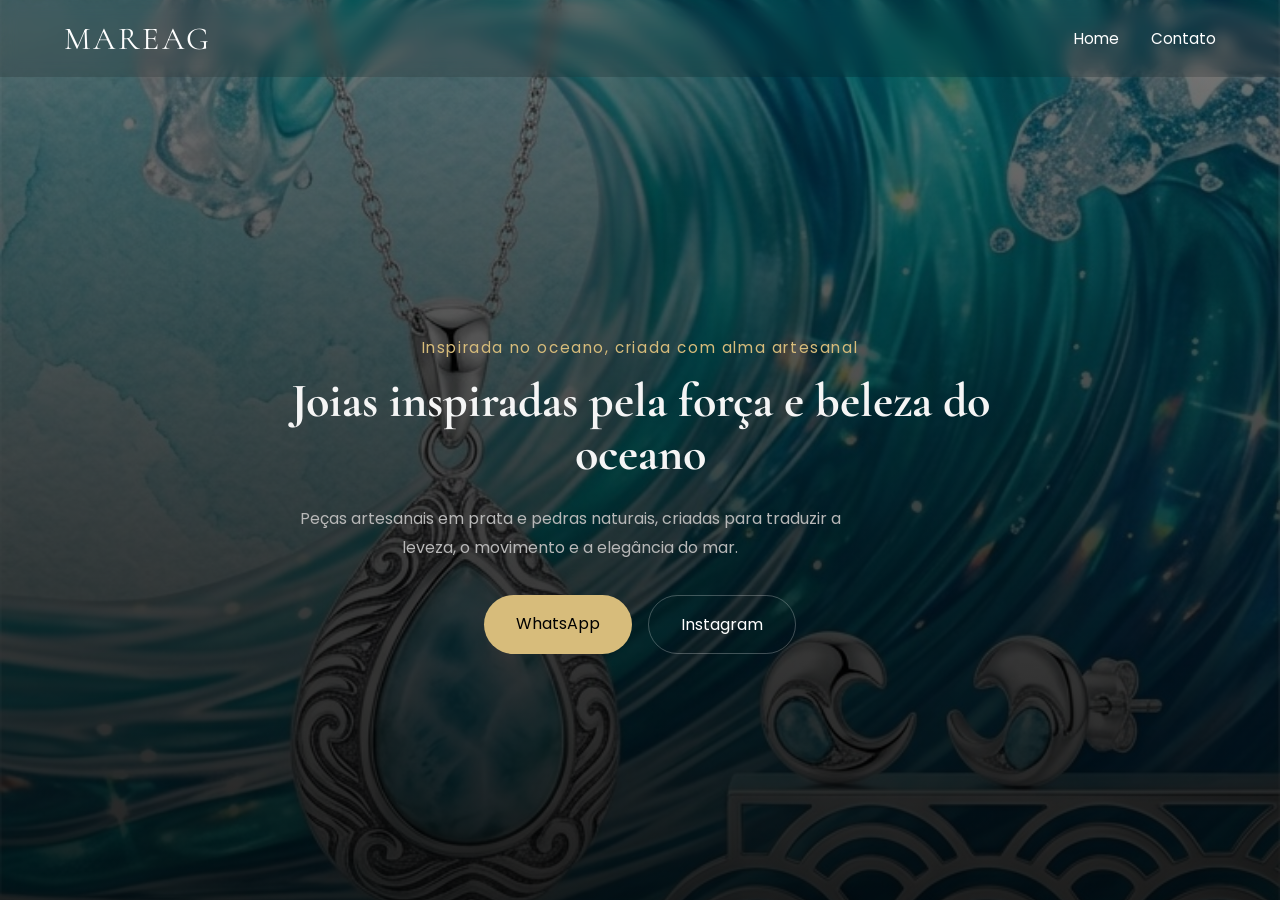
<file: index.html>
<!doctype html>
<html lang="pt-BR">
  <head>
    <!-- =========================================================
    MAREAG V2
    Estrutura semântica + mobile first + preparada para expansão
    ========================================================== -->

    <meta charset="UTF-8" />

    <meta name="viewport" content="width=device-width, initial-scale=1.0" />

    <title>Mareag | Semijoias Artesanais Inspiradas no Oceano</title>

    <meta
      name="description"
      content="Semijoias artesanais inspiradas no mar, em Maresias e na beleza natural das pedras."
    />

    <!-- =========================================================
    FONTES
    ========================================================== -->

    <!-- Títulos elegantes -->
    <link rel="preconnect" href="https://fonts.googleapis.com" />

    <link
      href="https://fonts.googleapis.com/css2?family=Cormorant+Garamond:wght@400;500;600;700&display=swap"
      rel="stylesheet"
    />

    <!-- Textos -->
    <link
      href="https://fonts.googleapis.com/css2?family=Poppins:wght@300;400;500;600&display=swap"
      rel="stylesheet"
    />

    <!-- CSS -->
    <link rel="stylesheet" href="assets/css/style.css" />
  </head>

  <body>
    <!-- =========================================================
    HEADER / MENU
    ========================================================== -->

    <header class="header">
      <div class="container nav-container">
        <!-- LOGO -->
        <a href="#" class="logo"> MAREAG </a>

        <!-- MENU DESKTOP -->
        <nav class="nav-desktop">
          <a href="#home">Home</a>
          <!--
                <a href="#colecoes">Coleções</a>

                <a href="#atelier">Atelier</a>

                <a href="#experiencia">Experiência</a>

                <a href="#galeria">Galeria</a>
                
                <a href="#contato">Contato</a>
                -->
          <a href="contato.html">Contato</a>
        </nav>

        <!-- BOTÃO MENU MOBILE -->
        <button class="menu-toggle" id="menuToggle" aria-label="Abrir Menu">
          ☰
        </button>
      </div>

      <!-- MENU MOBILE -->
      <nav class="mobile-menu" id="mobileMenu">
        <a href="#home">Home</a>
        <!--
            <a href="#colecoes">Coleções</a>

            <a href="#atelier">Atelier</a>

            <a href="#experiencia">Experiência</a>

            <a href="#galeria">Galeria</a>
        
            <a href="#contato">Contato</a>
            -->
        <a href="contato.html">Contato</a>
      </nav>
    </header>

    <!-- =========================================================
    MAIN
    ========================================================== -->

    <main>
      <!-- =====================================================
        HERO
        ====================================================== -->

      <section class="hero" id="home">
        <!--
            SUGESTÃO IMAGEM HERO:

            MOBILE:
            1080x1920
            vertical
            praia + fim de tarde + lifestyle

            DESKTOP:
            1920x1080

            TV:
            2560x1440 ou 4K leve

            FORMATOS:
            WEBP ou AVIF
            -->

        <div class="hero-overlay"></div>

        <div class="hero-content container">
          <p class="hero-subtitle">
            Inspirada no oceano, criada com alma artesanal
          </p>

          <h1>Joias inspiradas pela força e beleza do oceano</h1>

          <p class="hero-description">
            Peças artesanais em prata e pedras naturais, criadas para traduzir a
            leveza, o movimento e a elegância do mar.
          </p>

          <div class="hero-buttons">
            <a
              href="https://wa.me/5511993221090"
              target="_blank"
              class="btn btn-primary"
            >
              WhatsApp
            </a>

            <a
              href="https://instagram.com/_mareag"
              target="_blank"
              rel="noopener noreferrer"
              class="btn btn-secondary"
            >
              Instagram
            </a>
          </div>
        </div>
      </section>
    </main>

    <!-- =========================================================
    FOOTER
    ========================================================== -->
    <!--
    <footer class="footer" id="contato">

        <div class="container">

            <h2>MAREAG</h2>

            <p>
                Inspirada no oceano. Criada artesanalmente.
            </p>

            <div class="footer-buttons">

                <a
                    href="https://wa.me/5511993221090"
                    target="_blank"
                >
                    WhatsApp
                </a>

                <a
                    href="https://instagram.com/_mareag"
                    target="_blank"
                >
                    Instagram
                </a>

            </div>

            <small>
                Mareag © 2026
            </small>

        </div>

        
    </footer>
-->
    <!-- JS -->
    <script src="assets/js/script.js"></script>
  </body>
</html>
</file>
<file: assets/css/style.css>
/* =========================================================
RESET
========================================================= */

*{
    margin:0;
    padding:0;
    box-sizing:border-box;
}

/* =========================================================
VARIÁVEIS
========================================================= */

:root{

    --bg-dark:#0f1115;

    --bg-soft:#171a20;

    --text:#f5f5f5;

    --text-soft:#b8b8b8;

    --gold:#d7bc7b;

    --overlay:rgba(0,0,0,0.45);

    --transition:0.35s ease;

    --max-width:1280px;
}

/* =========================================================
BODY
========================================================= */

body{

    font-family:'Poppins',sans-serif;

    background:var(--bg-dark);

    color:var(--text);

    overflow-x:hidden;
}

/* =========================================================
CONTAINER
========================================================= */

.container{

    width:90%;

    max-width:var(--max-width);

    margin:auto;
}

/* =========================================================
HEADER
========================================================= */

.header{

    position:fixed;

    width:100%;

    top:0;

    left:0;

    z-index:999;

    padding:1.2rem 0;

    backdrop-filter:blur(8px);

    background:rgba(0,0,0,0.15);
}

.nav-container{

    display:flex;

    align-items:center;

    justify-content:space-between;
}

.logo{

    font-family:'Cormorant Garamond',serif;

    font-size:2rem;

    text-decoration:none;

    color:white;

    letter-spacing:0.15rem;
}

/* =========================================================
MENU DESKTOP
========================================================= */

.nav-desktop{

    display:none;

    gap:2rem;
}

.nav-desktop a{

    text-decoration:none;

    color:white;

    font-size:0.95rem;

    transition:var(--transition);
}

.nav-desktop a:hover{

    color:var(--gold);
}

/* =========================================================
MENU MOBILE
========================================================= */

.menu-toggle{

    background:none;

    border:none;

    color:white;

    font-size:2rem;

    cursor:pointer;
}

.mobile-menu{

    display:none;

    flex-direction:column;

    /*padding:1rem 2rem 2rem 2rem;*/
    padding:0 2rem 2rem;
    /*margin-top:78px;*/
    top:78px;
    position:fixed;
    left:0;
    width:100%;
    z-index:998;

    text-align:center;

    background:
    linear-gradient(
        180deg,
        rgba(4,32,38,.98),
        rgba(8,18,22,.98)
    );


}

.mobile-menu.active{

    display:flex;
}

.mobile-menu a{

    color:white;

    text-decoration:none;

    padding:1rem 0;

    border-bottom:1px solid rgba(255,255,255,0.08);
}

/* =========================================================
HERO
========================================================= */

.hero{

    position:relative;

    /*min-height:100vh;*/
    height:100vh;
    padding-top:90px;

    display:flex;

    align-items:center;

    background:
    linear-gradient(
        rgba(0,0,0,0.35),
        rgba(0,0,0,0.65)
    ),
    url('/assets/img/hero-mobile.jpg');

    background-size:cover;

    /*background-position:center center;*/
    background-position:left center;

    background-repeat:no-repeat;
}
/*
SUGESTÕES HERO:

MOBILE:
hero-mobile.webp

DESKTOP:
hero-desktop.webp

TV:
hero-tv.webp
*/

.hero-overlay{

    position:absolute;

    inset:0;

    background:
    linear-gradient(
        rgba(0,0,0,0.35),
        rgba(0,0,0,0.70)
    );
}

.hero-content{

    max-width:700px;
    margin:0 auto;
    text-align:center;
    position:relative;

    z-index:2;
}

.hero-subtitle{

    color:var(--gold);

    margin-bottom:1rem;

    font-size:0.95rem;

    letter-spacing:0.1rem;
}

.hero h1{

    font-family:'Cormorant Garamond',serif;

    font-size:3rem;

    line-height:1.1;

    margin-bottom:1.5rem;
}

.hero-description{

    max-width:35rem;

    line-height:1.8;

    color:var(--text-soft);

    margin-bottom:2rem;
}

/* =========================================================
BOTÕES
========================================================= */

.hero-buttons{

    display:flex;

    flex-wrap:wrap;

    gap:1rem;

    justify-content:center;
}

.btn{

    padding:1rem 2rem;

    border-radius:999px;

    text-decoration:none;

    transition:var(--transition);
}

.btn-primary{

    background:var(--gold);

    color:black;
}

.btn-secondary{

    border:1px solid rgba(255,255,255,0.25);

    color:white;
}

.btn:hover{

    transform:translateY(-3px);
}

/* =========================================================
SECTIONS
========================================================= */

.section{

    padding:6rem 0;
}

.section-title{

    text-align:center;

    margin-bottom:4rem;
}

.section-title span{

    color:var(--gold);

    text-transform:uppercase;

    letter-spacing:0.1rem;
}

.section-title h2{

    font-family:'Cormorant Garamond',serif;

    font-size:2.8rem;

    margin-top:1rem;
}

/* =========================================================
COLEÇÕES
========================================================= */

.collection-grid{

    display:grid;

    gap:2rem;
}

.collection-card{

    background:var(--bg-soft);

    border-radius:1.5rem;

    overflow:hidden;

    transition:var(--transition);
}

.collection-card:hover{

    transform:translateY(-5px);
}

.collection-card img{

    width:100%;

    height:22rem;

    object-fit:cover;
}

.card-content{

    padding:2rem;
}

.card-content h3{

    margin-bottom:1rem;
}

.card-content a{

    color:var(--gold);

    text-decoration:none;
}

/* =========================================================
ATELIER
========================================================= */

.atelier-grid{

    display:grid;

    gap:3rem;

    align-items:center;
}

.atelier-image img{

    width:100%;

    border-radius:2rem;
}

.atelier-text span{

    color:var(--gold);
}

.atelier-text h2{

    font-family:'Cormorant Garamond',serif;

    font-size:2.5rem;

    margin:1rem 0;
}

.atelier-text p{

    color:var(--text-soft);

    line-height:1.9;
}

/* =========================================================
EXPERIENCE
========================================================= */

.experience-grid{

    display:grid;

    gap:2rem;
}

.experience-card img{

    width:100%;

    height:28rem;

    object-fit:cover;

    border-radius:1.5rem;
}

/* =========================================================
GALERIA
========================================================= */

.gallery-grid{

    columns:2;
    gap:1rem;
}

.gallery-grid img{

    width:100%;

    margin-bottom:1rem;

    border-radius:1rem;
}

/* =========================================================
FOOTER
========================================================= */

.footer{

    padding:4rem 0;

    background:#0b0d11;

    text-align:center;
}

.footer h2{

    font-family:'Cormorant Garamond',serif;

    font-size:2.5rem;

    margin-bottom:1rem;
}

.footer p{

    color:var(--text-soft);

    margin-bottom:2rem;
}

.footer-buttons{

    display:flex;

    justify-content:center;

    gap:1rem;

    flex-wrap:wrap;

    margin-bottom:2rem;
}

.footer-buttons a{

    color:white;

    text-decoration:none;

    border:1px solid rgba(255,255,255,0.15);

    padding:0.9rem 1.5rem;

    border-radius:999px;
}

/* =========================================================
ANIMAÇÕES
========================================================= */

.reveal{

    opacity:0;

    transform:translateY(40px);

    transition:1s ease;
}

.reveal.active{

    opacity:1;

    transform:translateY(0);
}

/* =========================================================
TABLETS
768px+
========================================================= */

@media(min-width:768px){

    .collection-grid{

        grid-template-columns:repeat(2,1fr);
    }

    .experience-grid{

        grid-template-columns:repeat(2,1fr);
    }

    .gallery-grid{

        columns:3;
    }
}

/* =========================================================
DESKTOP
1024px+
========================================================= */

@media(min-width:1024px){

    .menu-toggle{

        display:none;
    }

    .nav-desktop{

        display:flex;
    }

    .hero{

        background:
        linear-gradient(
            rgba(0,0,0,.25),
            rgba(0,0,0,.55)
        ),
        url('/assets/img/hero-desktop.jpg');

        background-size:cover;

        /*background-position:center center;*/
        background-position:left center;

        background-repeat:no-repeat;
    }

    .collection-grid{

        grid-template-columns:repeat(3,1fr);
    }

    .atelier-grid{

        grid-template-columns:1fr 1fr;
    }

    .experience-grid{

        grid-template-columns:repeat(3,1fr);
    }

    .gallery-grid{

        columns:4;
    }
}

/* =========================================================
TVS / ULTRAWIDE
1600px+
========================================================= */

@media(min-width:1600px){

    .hero{

        background:
        url('/assets/img/hero-tv.jpg');

        background-size:cover;

        background-position:center;
    }

    .hero h1{

        font-size:5rem;
    }

    .section-title h2{

        font-size:4rem;
    }

    .container{

        max-width:1500px;
    }
}

form{

    display:flex;

    flex-direction:column;

    gap:1rem;

    max-width:700px;

    margin:auto;

    width:90%;
}

input,
textarea{

    padding:1rem;

    border:none;

    border-radius:12px;

    font-family:'Poppins',sans-serif;
}

textarea{

    resize:vertical;
}

.contato-page{

    min-height:100vh;

    padding-top:120px;

    padding-bottom:40px;

    background:
    radial-gradient(
        circle at top center,
        rgba(22,90,95,.35),
        rgba(15,17,21,1) 60%
    );
}

@media(max-width:767px){

    .hero h1{

        font-size:2.2rem;
    }

    .hero-description{

        font-size:.95rem;
    }

}

@media(max-width:1023px){

    .hero-content{

        text-align:center;
    }

}

@media(max-width:767px){

    .contato-page .section-title h2{

        font-size:2rem;
    }

}
</file>
